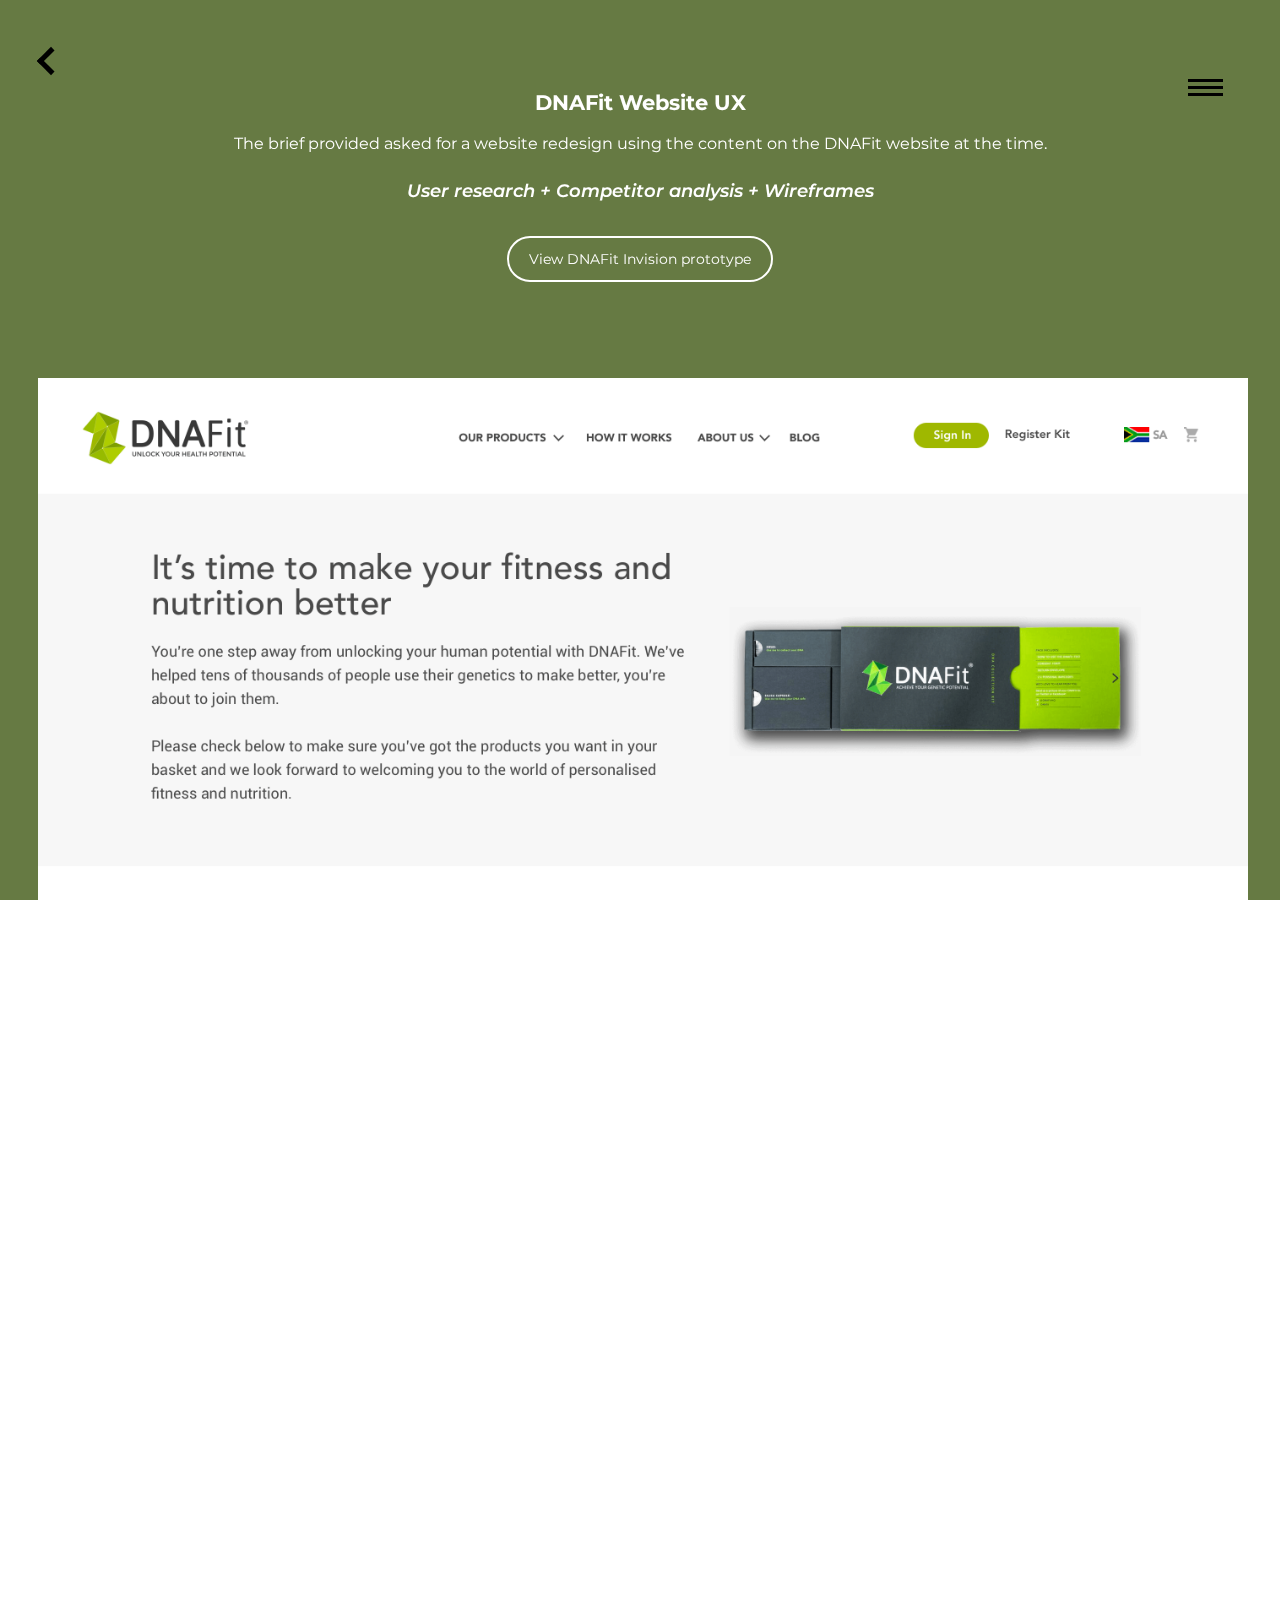
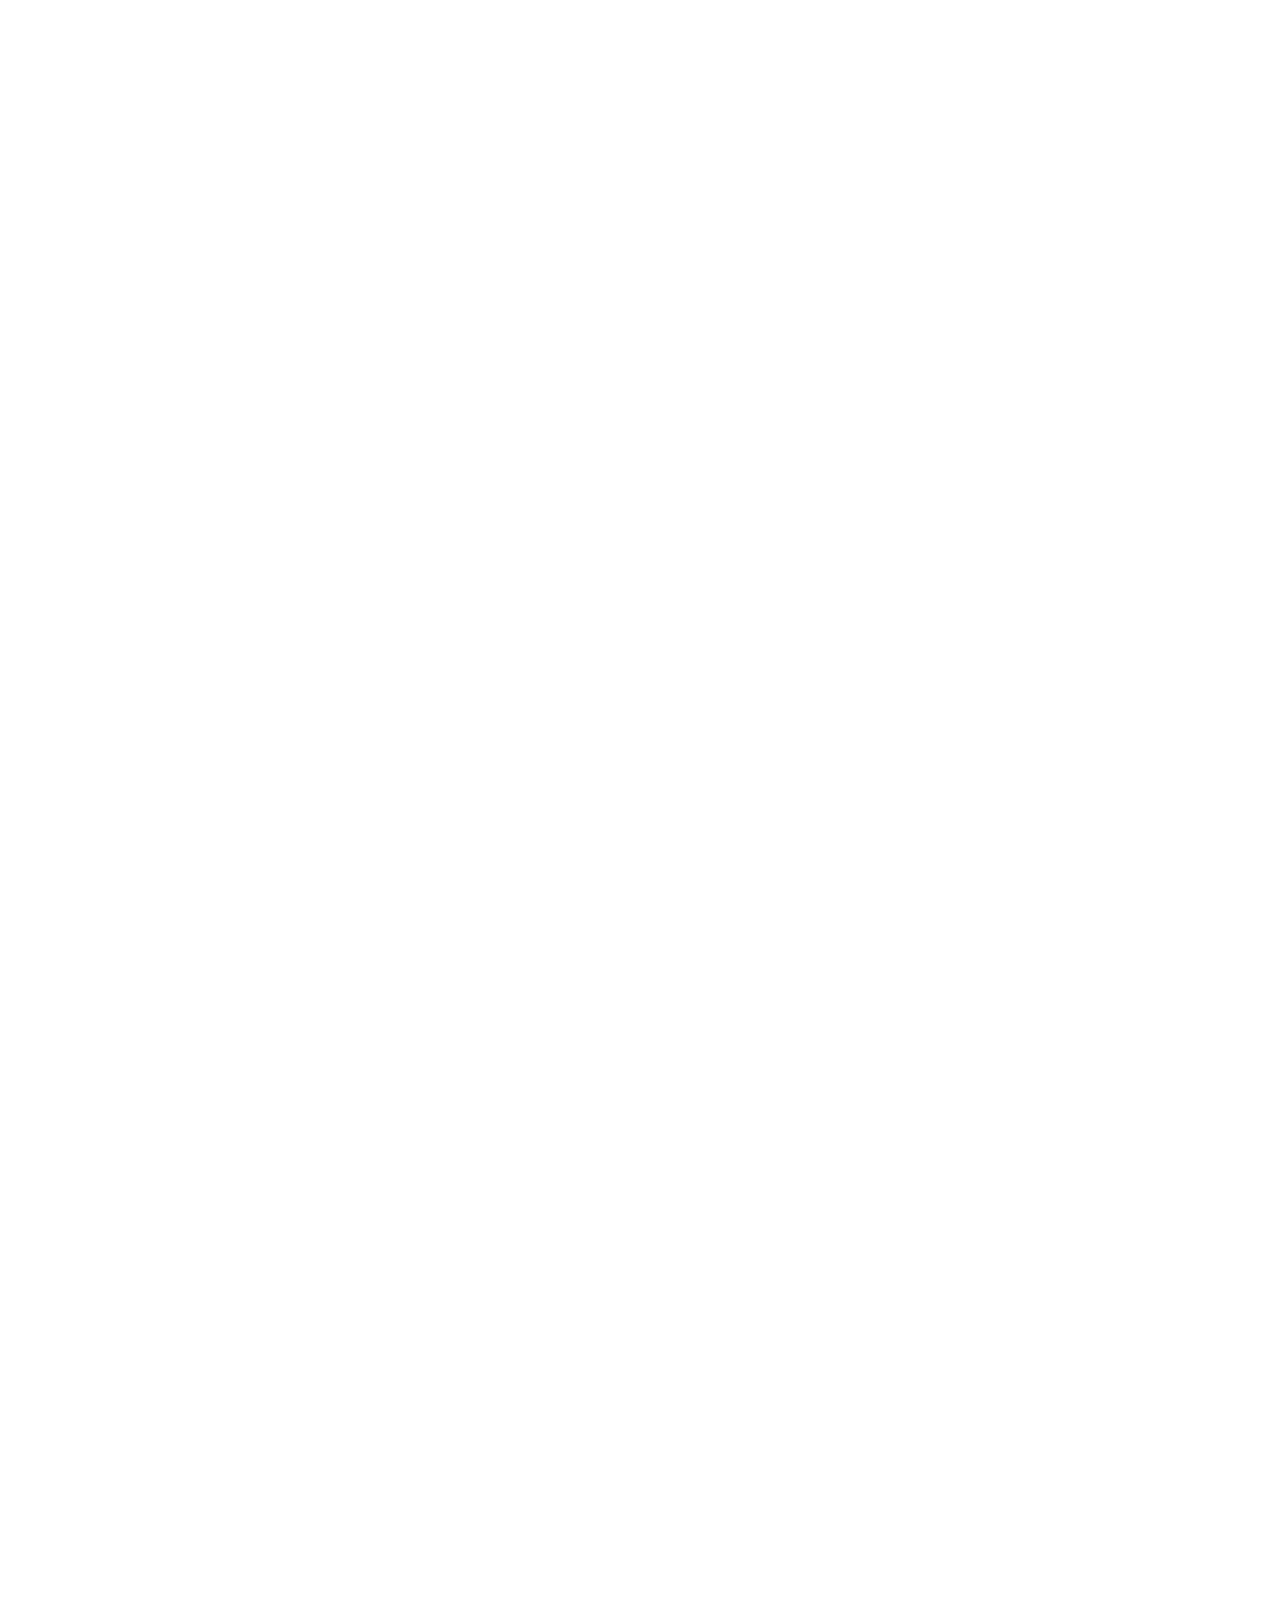
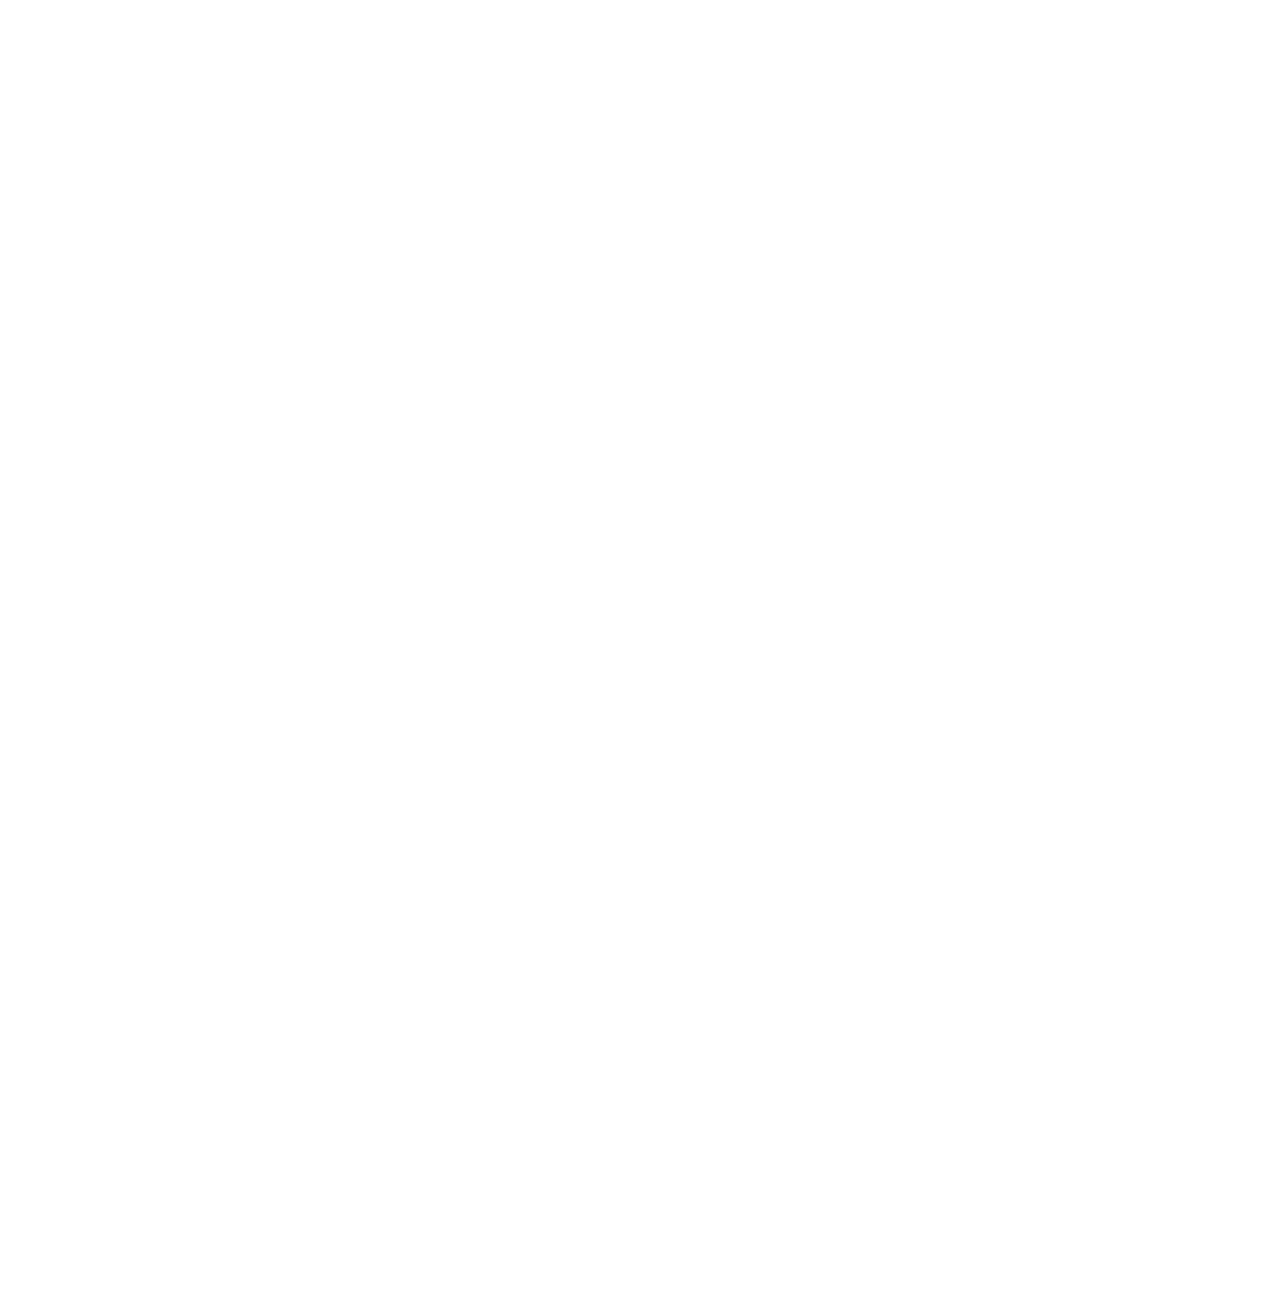
<file: dna-fit.html>
<!doctype html>
<html>
<head>
<meta name="viewport" content="width=device-width, user-scalable=no, initial-scale=1" />
<meta http-equiv="X-UA-Compatible" content="IE=edge,chrome=1" />
<meta http-equiv="Cache-Control" content="max-age=0" />
<title>DNAFIT Web UX/UI | Portfolio of Evan Kamanja</title>
<meta name="description" content="Digital Portfolio of Evan Kamanja.">
<meta charset="UTF-8">
<link rel="stylesheet" type="text/css" href="css/style.css" />
<link href="css/keyframes.css" rel="stylesheet" type="text/css" />
<link href="css/pageTransitions.css" rel="stylesheet" type="text/css" />
<link href="css/fullpage.css" rel="stylesheet" type="text/css" />
<link href="https://fonts.googleapis.com/css?family=Montserrat:300,400,500,600,700,800,900" rel="stylesheet">
</head>
<body>
<!-- Single Project page -->
<div id="main" class="m-scene">
<div id="header-alt">
  <div class="header-wrapper">
    <a href="projects.html"><span class="arrow-left"></span></a>
	<!-- nav -->
 <div class="button_container" id="toggle"><span class="top"></span><span class="middle"></span><span class="bottom"></span></div>
  <div class="overlay" id="overlay">
      <nav class="overlay-menu">
        <ul>
          <li><a href="index.html">Home</a></li>
          <li><a href="projects.html">Work</a></li>
          <li><a href="#">About</a></li>
        </ul>
      </nav>
    </div>
  <!-- nav -->
  </div>
</div>
<!-- Header -->
<div id="wrapper" class="clearfix home scene_element scene_element--fadeinupbig">
<!-- Fullpage 1 -->
<div id="fullpage">
	<div class="section section-one dnafit-bg" id="section1">
        <div class="full-sec">
            <div class="heading-wide-first">
                <h1 class="white-txt">DNAFit Website UX</h1>
                <p class="sub-heading white-txt">The brief provided asked for a website redesign using the content on the DNAFit website at the time.</p>
                <p class="descriptor white-txt">User research + Competitor analysis + Wireframes</p>
                <a class="full-sec-btn-light-dnafit" href="http://3rtymedia.site44.com/dnafit-invision/#/screens/307470696" target="_blank">View DNAFit Invision prototype</a>
            </div>
            <div class="img-container">
                <img src="img/01DNAFit/Blog@2x.png" class="picture-left-first" />
                <img src="img/01DNAFit/Cart@2x.png" class="picture-mid-first" />
                <img src="img/01DNAFit/Contact_Us@2x.png" class="picture-right-first" />
            </div>
        </div>
    </div>
	
	<div class="section section-two test-color10" id="section1">
		<div class="full-sec">
            <div class="heading-wide-first">
                <h1>Home page</h1>
                <p class="sub-heading">The home page was revised to include video showing what the product can do for the user and snippets of other vital information that would link the user to the relevant pages.</p>
            </div>
            <div class="img-container-alt">
                <img src="img/01DNAFit/Home@2x.jpg" class="picture-single" />
            </div>
        </div>
	</div>
	
	<div class="section section-three test-color8" id="section2">
		<div class="full-sec">
            <div class="heading-wide-first">
                <h1 class="white-txt">Product offering</h1>
                <p class="sub-heading white-txt">Benefits of using DNAFit's product were emphasised on the product page and there was further inclusion of the immediate visibility the user would have over different genetic and physiological factors.</p>
            </div>
            <div class="img-container-alt">
                <img src="img/01DNAFit/Fitness_Diet_Pro@2x.png" class="picture-single" />
            </div>
        </div>
	</div>
    
    <div class="section section-four test-color10" id="section3">
		<div class="full-sec">
            <div class="heading-wide-first">
                <h1>How it works.</h1>
                <p class="sub-heading">Focus was on a concise and descriptive breakdown of the DNAFit kit and the process required to get results. Due to the complexity of the subject matter, there was a need to visually breakdown and display whatever could be simplified.</p>
            </div>
            <div class="img-container-alt">
                <img src="img/01DNAFit/How_it_Works@2x.jpg" class="picture-single" />
            </div>
        </div>
	</div>
    
    <div class="section section-five test-color9" id="section4">
		<div class="full-sec">
            <div class="heading-wide-last">
                <h1>View next</h1>
                <a class="full-sec-btn-link" href="panjia.html">Panjia App UI/UX</a>
            </div>
        </div>
	</div>
    
</div>
<!-- Main -->
</div>
<!-- Projects Page -->
</div>
<!-- Single Project Page -->
</body>
<script src="js/jquery-1.12.1.min.js"></script>
<script src="js/jquery.smoothState.js"></script>
<script src="js/jquery.fullpage.min.js"></script>
<script>
$('#toggle').click(function() {
   $(this).toggleClass('active');
   $('#overlay').toggleClass('open');
  });
</script>
<script>
$(document).ready(function() {
    $('#fullpage').fullpage({
	});
});
</script>
</html>
</file>
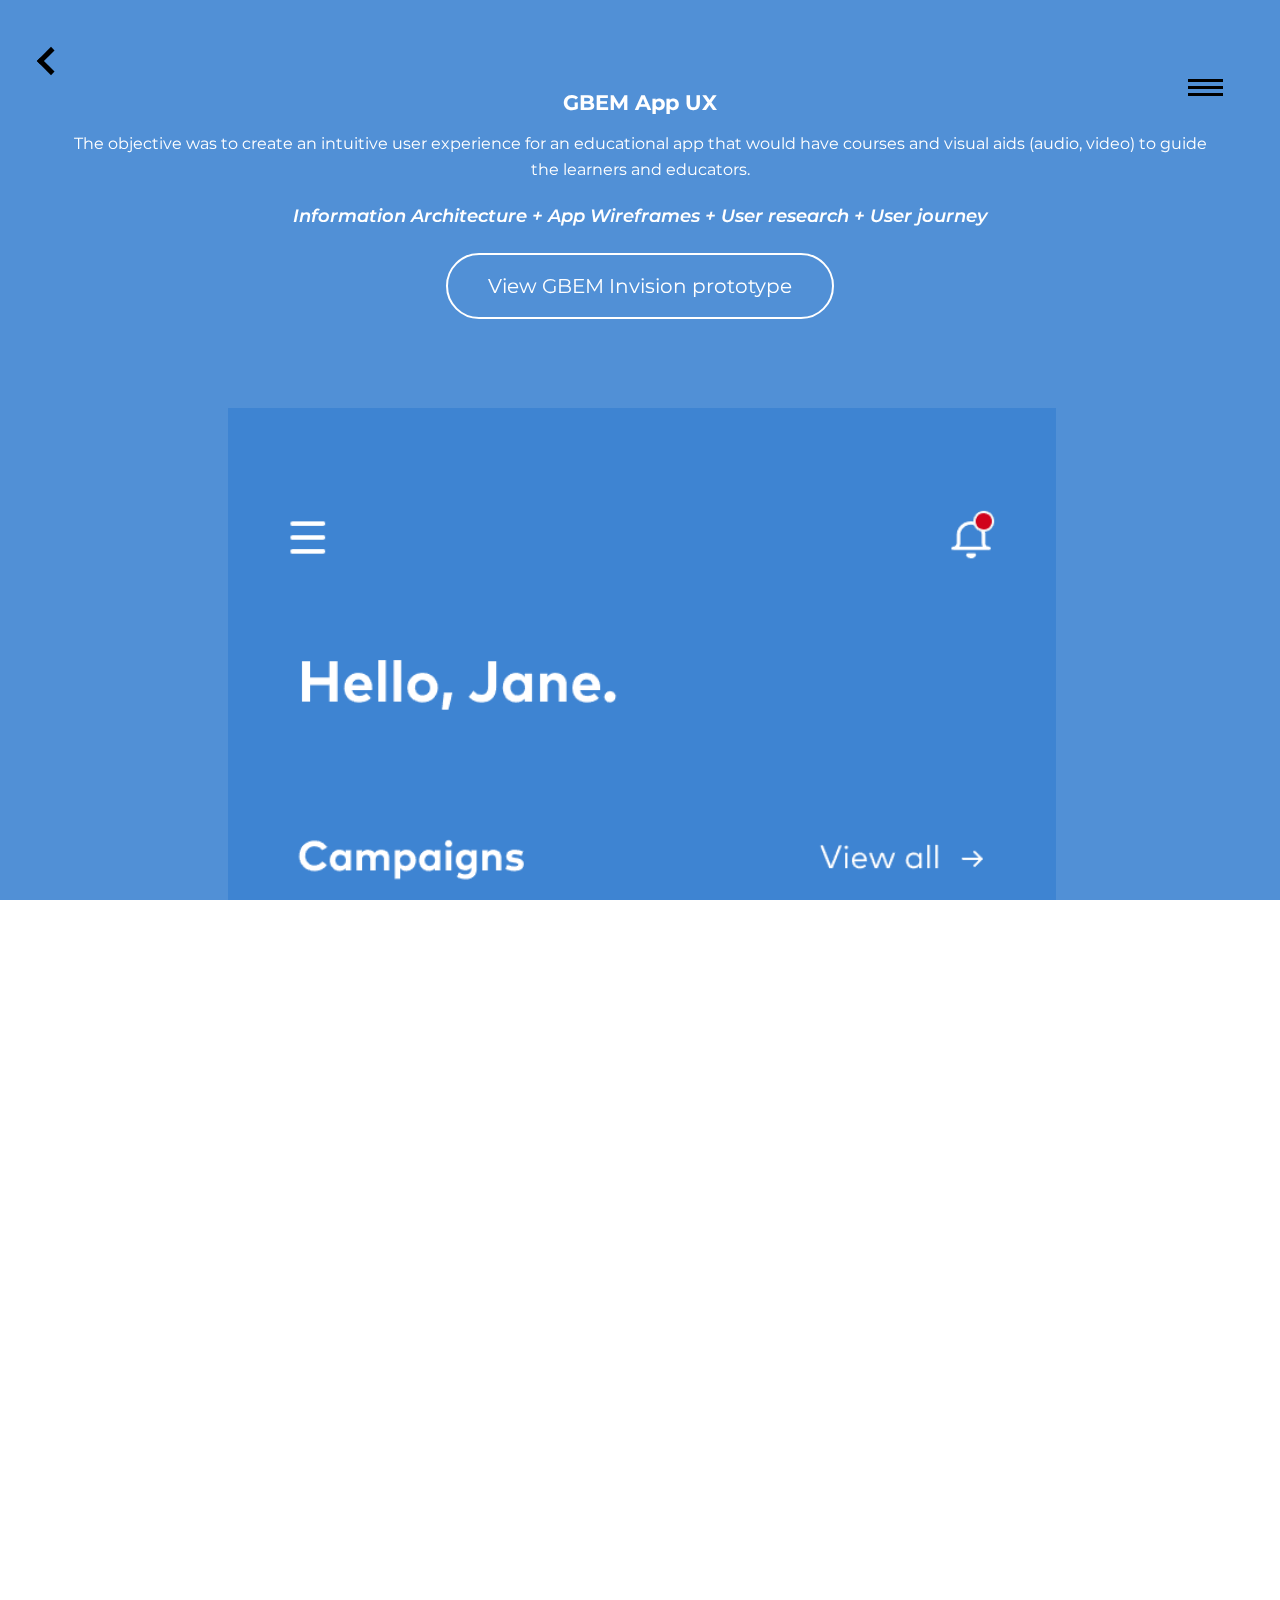
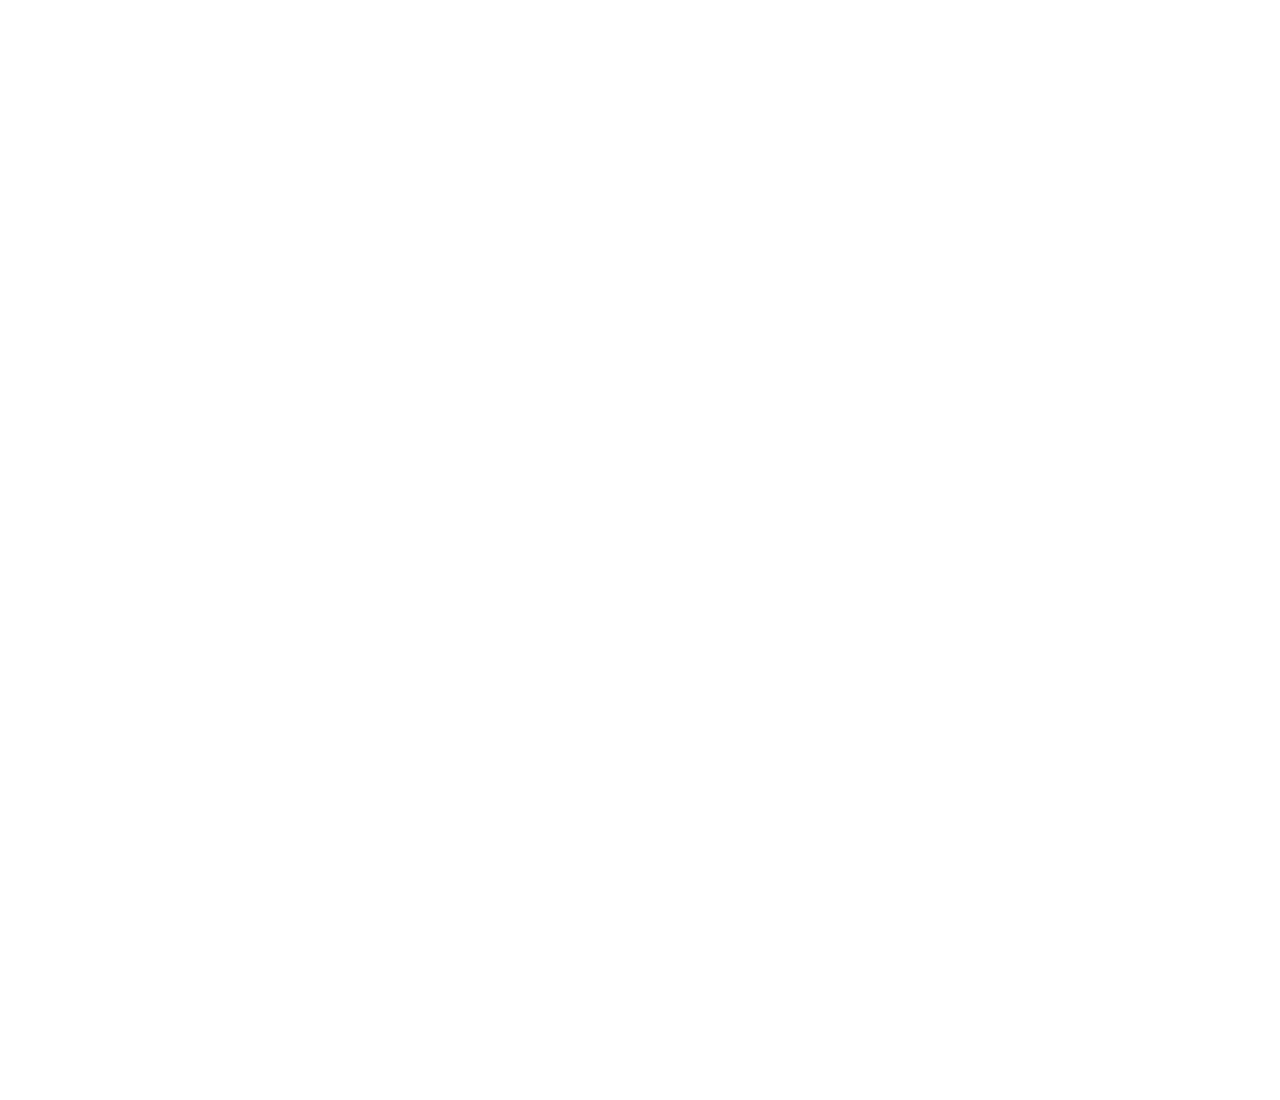
<file: gbem.html>
<!doctype html>
<html>
<head>
<meta name="viewport" content="width=device-width, user-scalable=no, initial-scale=1" />
<meta http-equiv="X-UA-Compatible" content="IE=edge,chrome=1" />
<meta http-equiv="Cache-Control" content="max-age=0" />
<title>GBEM App UX | Portfolio of Evan Kamanja</title>
<meta name="description" content="Digital Portfolio of Evan Kamanja.">
<meta charset="UTF-8">
<link rel="stylesheet" type="text/css" href="css/style.css" />
<link href="css/keyframes.css" rel="stylesheet" type="text/css" />
<link href="css/pageTransitions.css" rel="stylesheet" type="text/css" />
<link href="css/fullpage.css" rel="stylesheet" type="text/css" />
<link href="https://fonts.googleapis.com/css?family=Montserrat:300,400,500,600,700,800,900" rel="stylesheet">
</head>
<body>
<!-- Single Project page -->
<div id="main" class="m-scene">
<div id="header-alt">
  <div class="header-wrapper">
    <a href="projects.html"><span class="arrow-left"></span></a>
	<!-- nav -->
 <div class="button_container" id="toggle"><span class="top"></span><span class="middle"></span><span class="bottom"></span></div>
  <div class="overlay" id="overlay">
      <nav class="overlay-menu">
        <ul>
          <li><a href="index.html">Home</a></li>
          <li><a href="projects.html">Work</a></li>
          <li><a href="#">About</a></li>
        </ul>
      </nav>
    </div>
  <!-- nav -->
  </div>
</div>
<!-- Header -->
<div id="wrapper" class="clearfix home scene_element scene_element--fadeinupbig">
<!-- Fullpage 1 -->
<div id="fullpage">
	<div class="section section-one gbem-bg" id="section1">
        <div class="full-sec">
            <div class="heading-wide-first">
                <h1 class="white-txt">GBEM App UX</h1>
                <p class="sub-heading white-txt">The objective was to create an intuitive user experience for an educational app that would have courses and visual aids (audio, video) to guide the learners and educators.</p>
                <p class="descriptor white-txt">Information Architecture + App Wireframes + User research + User journey</p>
                <a class="full-sec-btn-light-gbem" href="https://projects.invisionapp.com/prototype/gbem-app-colour-revised-cjvmz1nzy000fdb010w1aot52/play/" target="_blank">View GBEM Invision prototype</a>
            </div>
            <div class="img-container-gbem">
                <img src="img/03gbemapp/Main-app-landing-notification-off@2x.png" class="picture-left-first" />
                <img src="img/03gbemapp/Main-app-landing-swipe-left@2x.png" class="picture-mid-first" />
                <img src="img/03gbemapp/Notification-screen-example-1@2x.png" class="picture-right-first" />
            </div>
        </div>
    </div>
	
	<div class="section section-two test-color10" id="section1">
		<div class="full-sec">
            <div class="heading-wide-first">
                <h1>Gallery</h1>
                <p class="sub-heading">Audio-visual learning aids were considered to be of the utmost importance by the client. Presentation of all the learning materials would need to be well-considered and intuitive to allow for the removal of all barriers to learning.</p>
            </div>
            <div class="img-container-panjia">
                <img src="img/03gbemapp/Singleaudio-file-view@2x.png" class="picture-left-first" />
                <img src="img/03gbemapp/Gallery-Landing@2x.png" class="picture-mid-first" />
                <img src="img/03gbemapp/Gallery-Landing-crop.png" class="picture-right-first" />
            </div>
        </div>
	</div>
    
    <div class="section section-five test-color9" id="section2">
		<div class="full-sec">
            <div class="heading-wide-last">
                <h1>View next</h1>
                <a class="full-sec-btn-link" href="knorrox.html">Knorrox Web UI</a>
            </div>
        </div>
	</div>
    
</div>
<!-- Main -->
</div>
<!-- Projects Page -->
</div>
<!-- Single Project Page -->
</body>
<script src="js/jquery-1.12.1.min.js"></script>
<script src="js/jquery.smoothState.js"></script>
<script src="js/jquery.fullpage.min.js"></script>
<script>
$('#toggle').click(function() {
   $(this).toggleClass('active');
   $('#overlay').toggleClass('open');
  });
</script>
<script>
$(document).ready(function() {
    $('#fullpage').fullpage({
	});
});
</script>
</html>
</file>
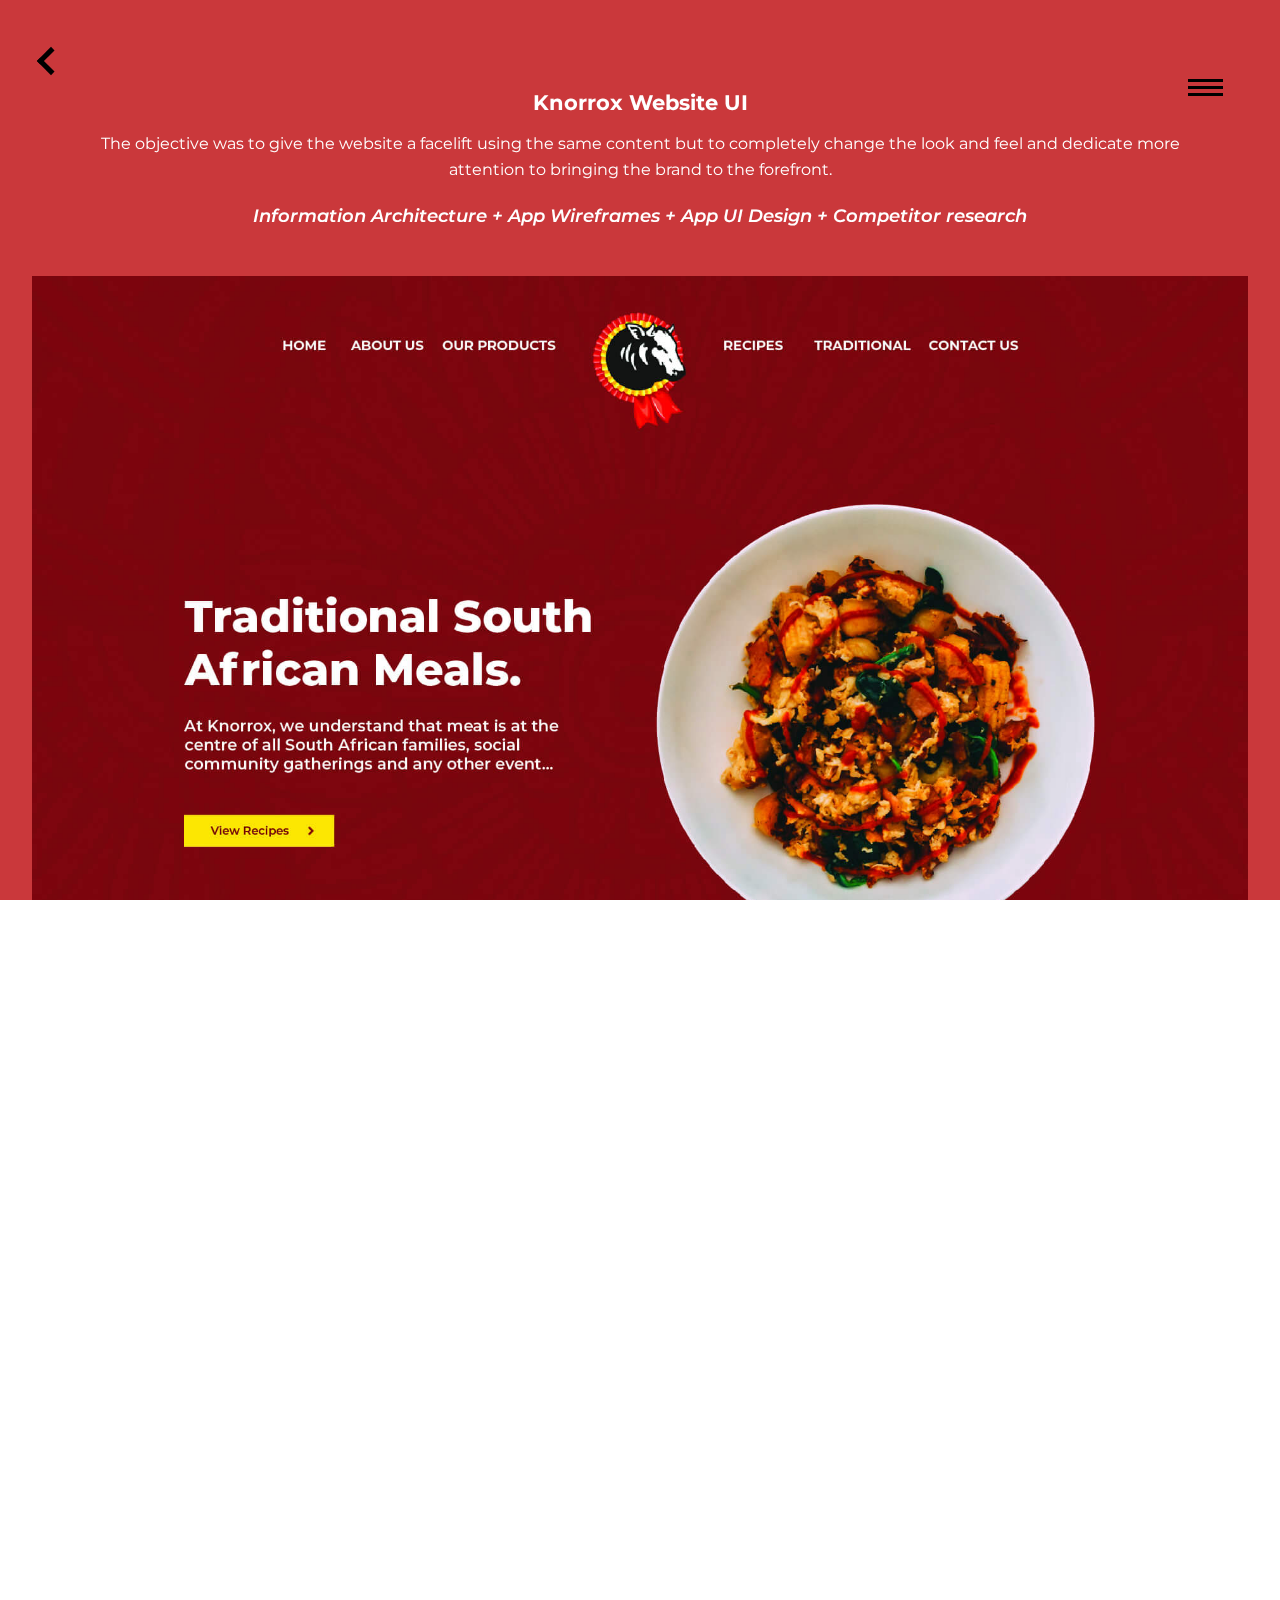
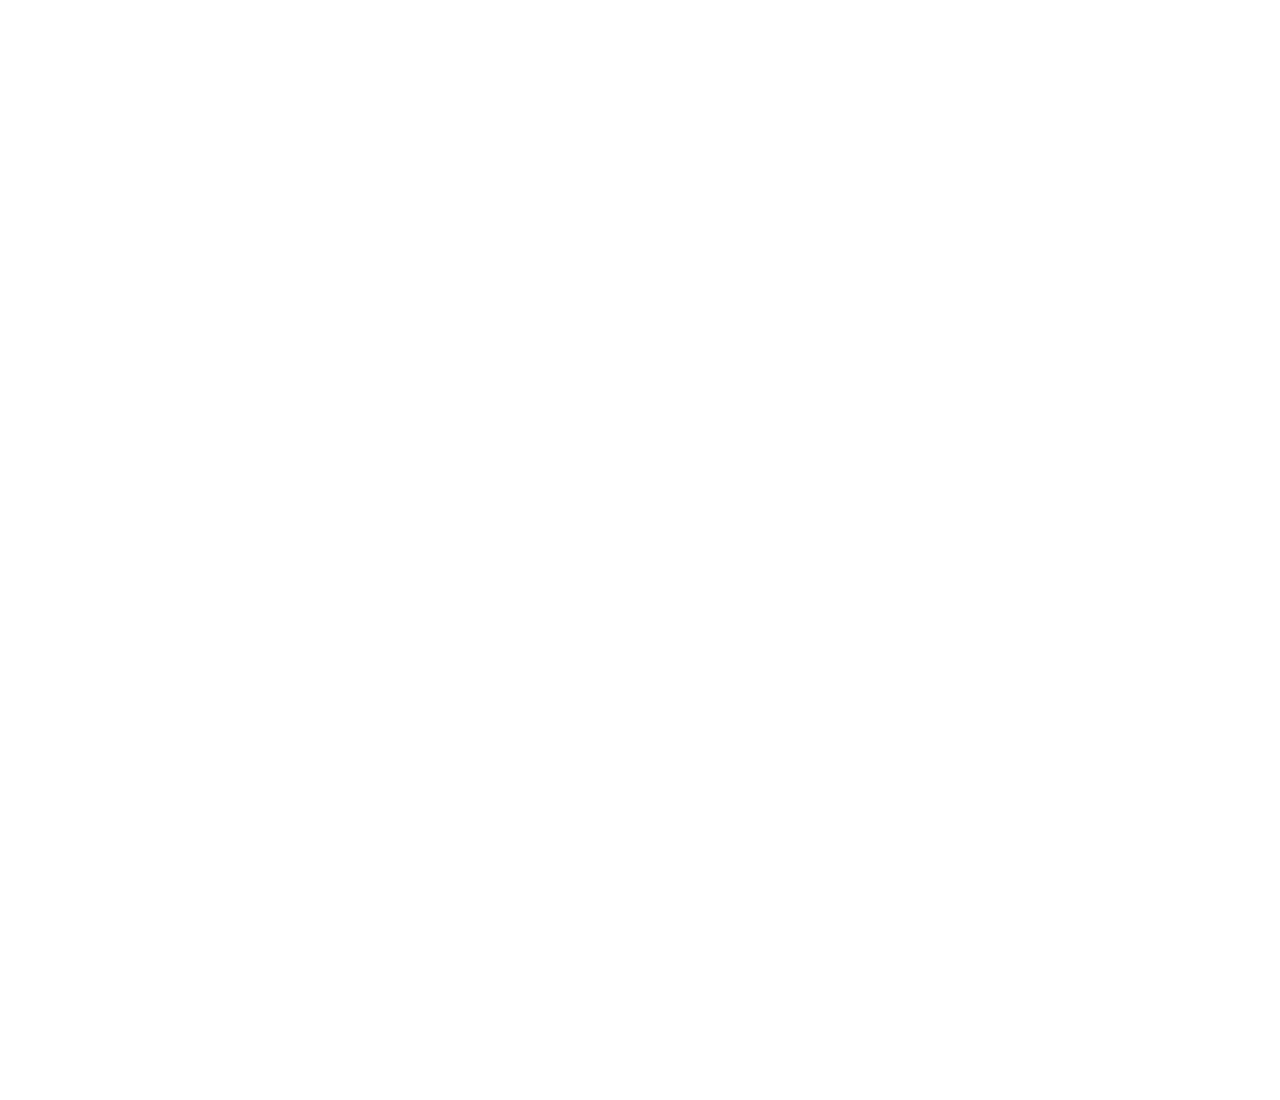
<file: knorrox.html>
<!doctype html>
<html>
<head>
<meta name="viewport" content="width=device-width, user-scalable=no, initial-scale=1" />
<meta http-equiv="X-UA-Compatible" content="IE=edge,chrome=1" />
<meta http-equiv="Cache-Control" content="max-age=0" />
<title>Knorrox Web UI | Portfolio of Evan Kamanja</title>
<meta name="description" content="Digital Portfolio of Evan Kamanja.">
<meta charset="UTF-8">
<link rel="stylesheet" type="text/css" href="css/style.css" />
<link href="css/keyframes.css" rel="stylesheet" type="text/css" />
<link href="css/pageTransitions.css" rel="stylesheet" type="text/css" />
<link href="css/fullpage.css" rel="stylesheet" type="text/css" />
<link href="https://fonts.googleapis.com/css?family=Montserrat:300,400,500,600,700,800,900" rel="stylesheet">
</head>
<body>
<!-- Single Project page -->
<div id="main" class="m-scene">
<div id="header-alt">
  <div class="header-wrapper">
    <a href="projects.html"><span class="arrow-left"></span></a>
	<!-- nav -->
 <div class="button_container" id="toggle"><span class="top"></span><span class="middle"></span><span class="bottom"></span></div>
  <div class="overlay" id="overlay">
      <nav class="overlay-menu">
        <ul>
          <li><a href="index.html">Home</a></li>
          <li><a href="projects.html">Work</a></li>
          <li><a href="#">About</a></li>
        </ul>
      </nav>
    </div>
  <!-- nav -->
  </div>
</div>
<!-- Header -->
<div id="wrapper" class="clearfix home scene_element scene_element--fadeinupbig">
<!-- Fullpage 1 -->
<div id="fullpage">
	<div class="section section-one knorrox-bg" id="section0">
        <div class="full-sec">
            <div class="heading-wide-first">
                <h1 class="white-txt">Knorrox Website UI</h1>
                <p class="sub-heading white-txt">The objective was to give the website a facelift using the same content but to completely change the look and feel and dedicate more attention to bringing the brand to the forefront.</p>
                <p class="descriptor white-txt">Information Architecture + App Wireframes + App UI Design + Competitor research</p>
            </div>
            <div class="img-container-alt">
                <img src="img/04Knorrox/knorrox-homepage.jpg" class="picture-single" />
            </div>
        </div>
    </div>
	
	<div class="section section-two test-color10" id="section1">
		<div class="full-sec">
            <div class="heading-wide-first">
                <h1>Layout.</h1>
                <p class="sub-heading">To allow for increased visibility of the brand and to keep the content simplified, an increase in "white space" was used. This allowed for segmentation of content using space and text.</p>
            </div>
            <div class="img-container-alt">
                <img src="img/04Knorrox/knorrox-productspage.jpg" class="picture-single" />
            </div>
        </div>
	</div>
    
    <div class="section section-five test-color9" id="section2">
		<div class="full-sec">
            <div class="heading-wide-last">
                <h1>View next</h1>
                <a class="full-sec-btn-link" href="#">About Me</a>
            </div>
        </div>
	</div>
    
</div>
<!-- Main -->
</div>
<!-- Projects Page -->
</div>
<!-- Single Project Page -->
</body>
<script src="js/jquery-1.12.1.min.js"></script>
<script src="js/jquery.smoothState.js"></script>
<script src="js/jquery.fullpage.min.js"></script>
<script>
$('#toggle').click(function() {
   $(this).toggleClass('active');
   $('#overlay').toggleClass('open');
  });
</script>
<script>
$(document).ready(function() {
    $('#fullpage').fullpage({
	});
});
</script>
</html>
</file>
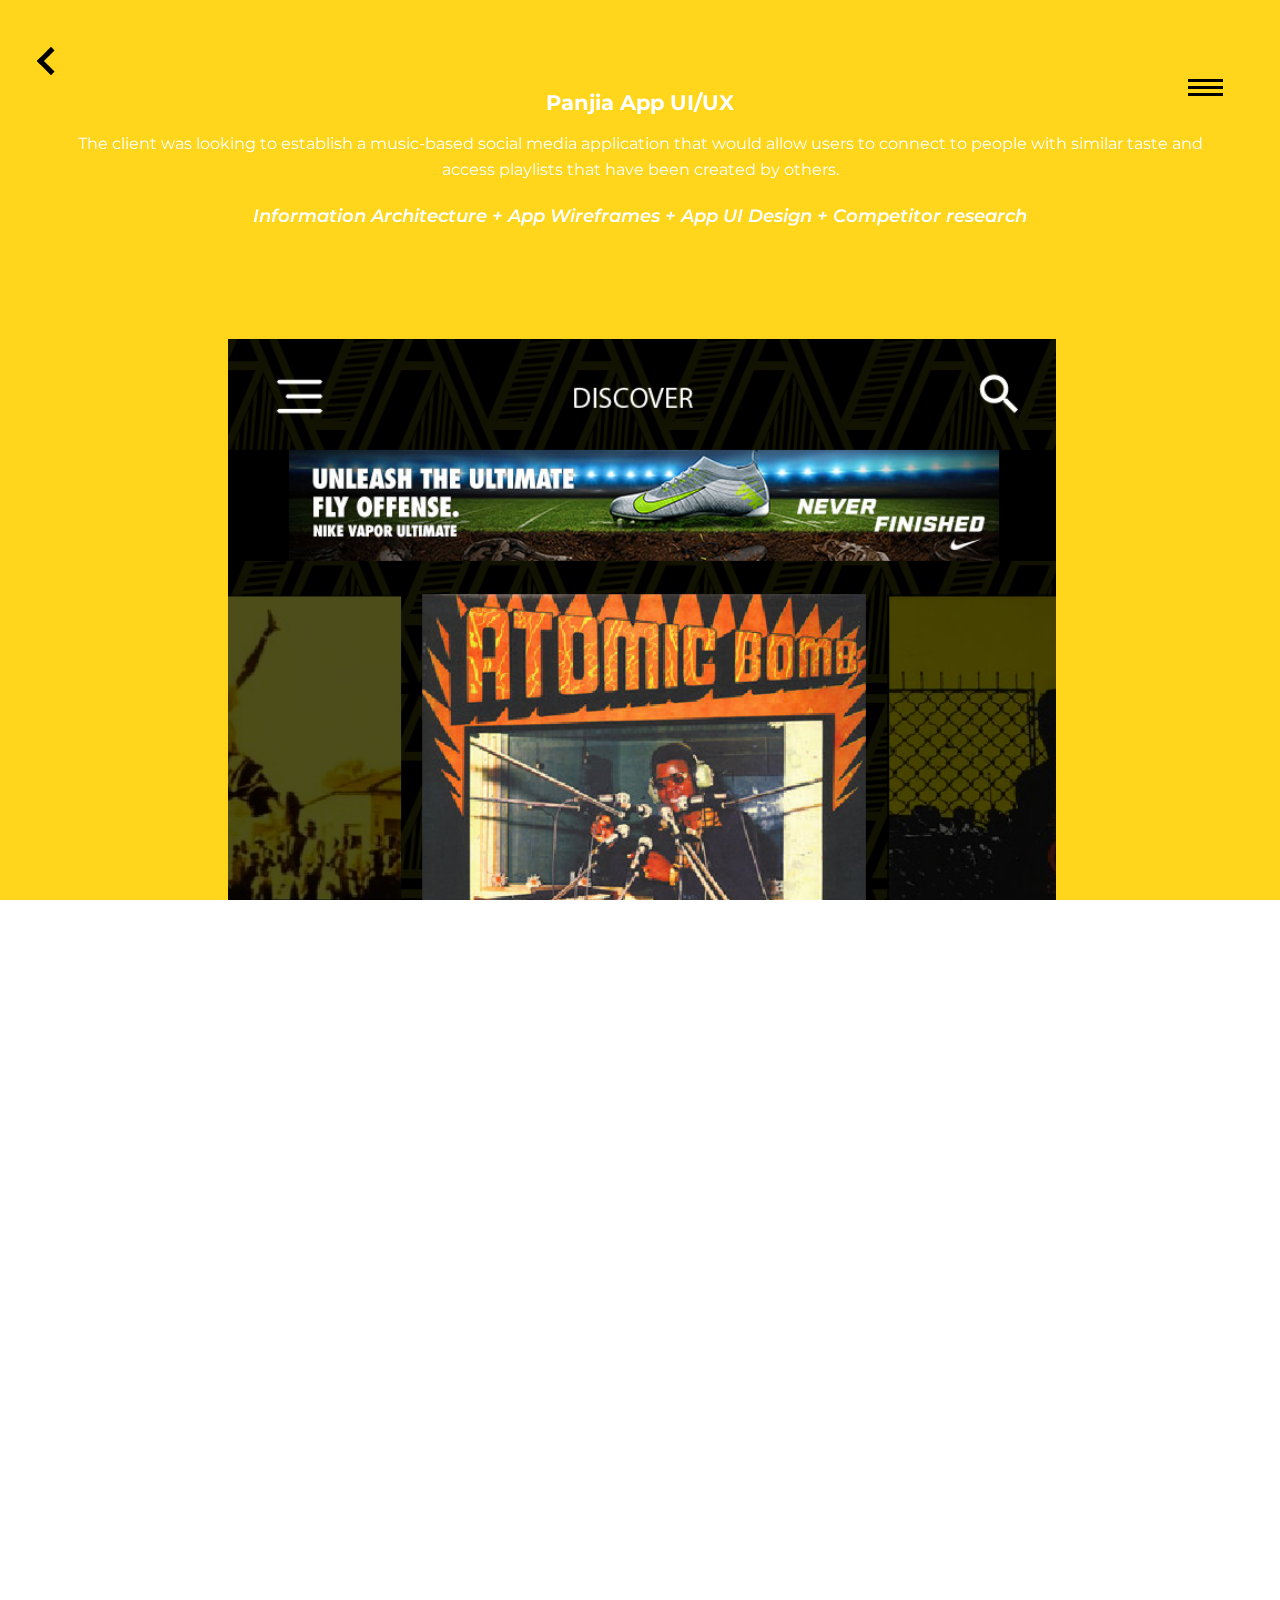
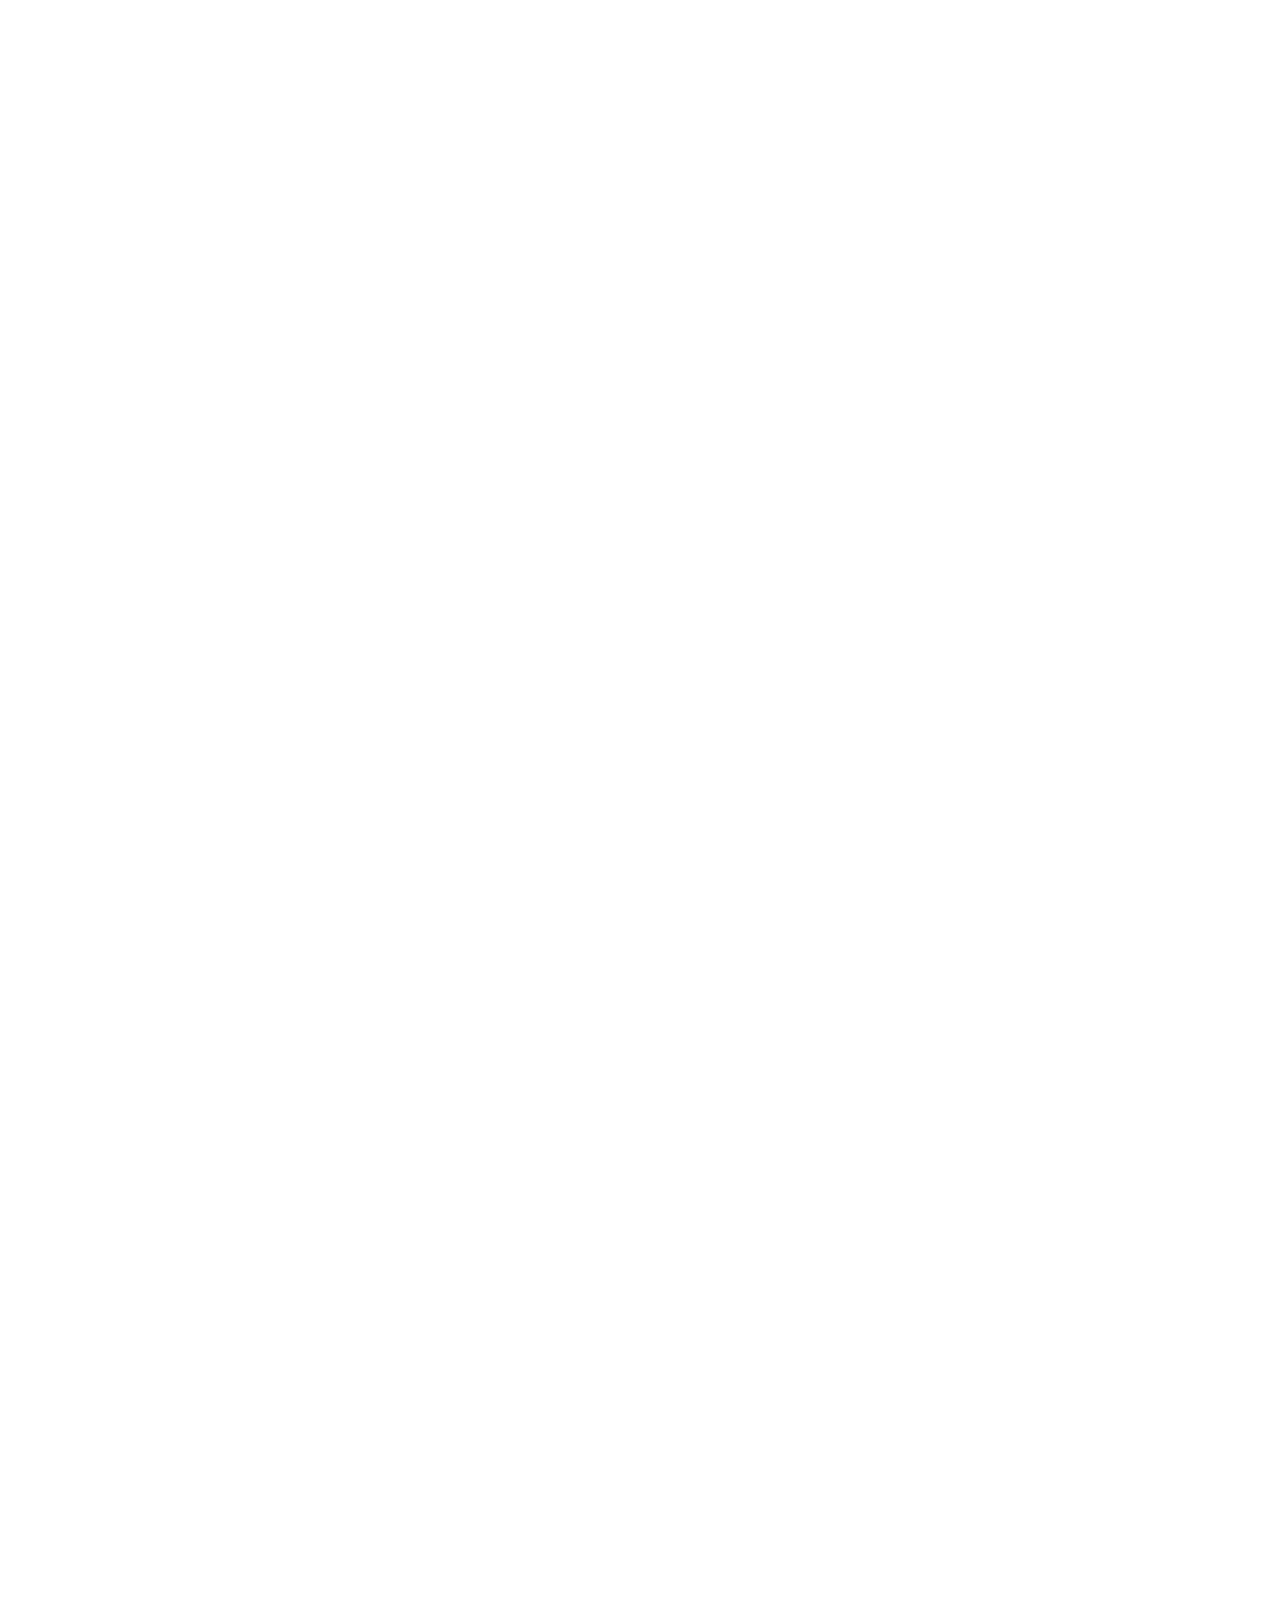
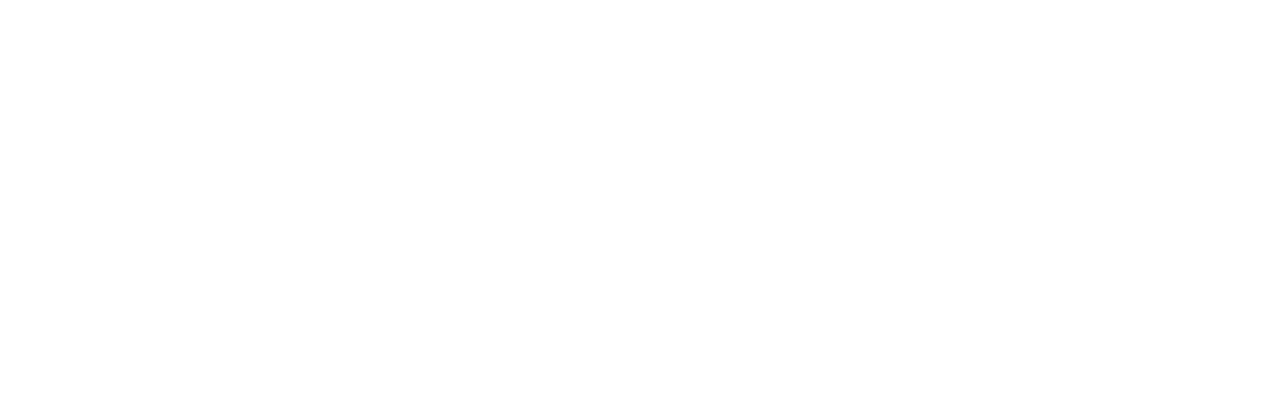
<file: panjia.html>
<!doctype html>
<html>
<head>
<meta name="viewport" content="width=device-width, user-scalable=no, initial-scale=1" />
<meta http-equiv="X-UA-Compatible" content="IE=edge,chrome=1" />
<meta http-equiv="Cache-Control" content="max-age=0" />
<title>Panjia App UI/UX | Portfolio of Evan Kamanja</title>
<meta name="description" content="Digital Portfolio of Evan Kamanja.">
<meta charset="UTF-8">
<link rel="stylesheet" type="text/css" href="css/style.css" />
<link href="css/keyframes.css" rel="stylesheet" type="text/css" />
<link href="css/pageTransitions.css" rel="stylesheet" type="text/css" />
<link href="css/fullpage.css" rel="stylesheet" type="text/css" />
<link href="https://fonts.googleapis.com/css?family=Montserrat:300,400,500,600,700,800,900" rel="stylesheet">
</head>
<body>
<!-- Single Project page -->
<div id="main" class="m-scene">
<div id="header-alt">
  <div class="header-wrapper">
    <a href="projects.html"><span class="arrow-left"></span></a>
	<!-- nav -->
 <div class="button_container" id="toggle"><span class="top"></span><span class="middle"></span><span class="bottom"></span></div>
  <div class="overlay" id="overlay">
      <nav class="overlay-menu">
        <ul>
          <li><a href="index.html">Home</a></li>
          <li><a href="projects.html">Work</a></li>
          <li><a href="#">About</a></li>
        </ul>
      </nav>
    </div>
  <!-- nav -->
  </div>
</div>
<!-- Header -->
<div id="wrapper" class="clearfix home scene_element scene_element--fadeinupbig">
<!-- Fullpage 1 -->
<div id="fullpage">
	<div class="section section-one panjia-bg" id="section1">
        <div class="full-sec">
            <div class="heading-wide-first">
                <h1 class="white-txt">Panjia App UI/UX</h1>
                <p class="sub-heading white-txt">The client was looking to establish a music-based social media application that would allow users to connect to people with similar taste and access playlists that have been created by others.</p>
                <p class="descriptor white-txt">Information Architecture + App Wireframes + App UI Design + Competitor research</p>
            </div>
            <div class="img-container-panjia">
                <img src="img/02Panjia/Panjia-main-music-addtoplaylist@2x-100.jpg" class="picture-left-first" />
                <img src="img/02Panjia/Panjia-main-music-pg1@2x-100.jpg" class="picture-mid-first" />
                <img src="img/02Panjia/Panjia-main-music-nowplaying@2x-100.jpg" class="picture-right-first" />
            </div>
        </div>
    </div>
	
	<div class="section section-two test-color10" id="section1">
		<div class="full-sec">
            <div class="heading-wide-first">
                <h1>Curated content</h1>
                <p class="sub-heading">The unique selling point the client was looking to get across to potential users was that there would be content curated by influencers and tastemakers in the industry.</p>
            </div>
            <div class="img-container-panjia">
                <img src="img/02Panjia/Panjia-main-music-addtoplaylist@2x-100.jpg" class="picture-left-first" />
                <img src="img/02Panjia/Panjia-main-music-playlists@2x-100.jpg" class="picture-mid-first" />
                <img src="img/02Panjia/Panjia-main-music-podcasts@2x-100.jpg" class="picture-right-first" />
            </div>
        </div>
	</div>
	
	<div class="section section-three test-color8" id="section2">
		<div class="full-sec">
            <div class="heading-wide-first">
                <h1 class="white-txt">A strong African brand</h1>
                <p class="sub-heading white-txt">Emphasis on ensuring an African identity was considered and put front and center. The iconography, artefacts, and colour use was deliberately kept as African as possible.</p>
            </div>
            <div class="img-container-panjia">
                <img src="img/02Panjia/Panjia-main-music-pg-nav@2x-100.jpg" class="picture-left-first" />
                <img src="img/02Panjia/panjia-sign-up-login1.jpg" class="picture-mid-first" />
                <img src="img/02Panjia/panjia-player+playlist-4.jpg" class="picture-right-first" />
            </div>
        </div>
	</div>
    
    <div class="section section-five test-color9" id="section3">
		<div class="full-sec">
            <div class="heading-wide-last">
                <h1>View next</h1>
                <a class="full-sec-btn-link" href="gbem.html">GBEM App UX</a>
            </div>
        </div>
	</div>
    
</div>
<!-- Main -->
</div>
<!-- Projects Page -->
</div>
<!-- Single Project Page -->
</body>
<script src="js/jquery-1.12.1.min.js"></script>
<script src="js/jquery.smoothState.js"></script>
<script src="js/jquery.fullpage.min.js"></script>
<script>
$('#toggle').click(function() {
   $(this).toggleClass('active');
   $('#overlay').toggleClass('open');
  });
</script>
<script>
$(document).ready(function() {
    $('#fullpage').fullpage({
	});
});
</script>
</html>
</file>
<file: css/style.css>
@charset "UTF-8";
/* CSS Document */
html {font-family: 'Montserrat', sans-serif; height: 100%;}
body {margin: 0 auto; width: 100%; font-family: 'Montserrat', sans-serif; height: 100%;}
* html .clearfix {height: 1%;}
.clearfix {display: block;}
.clearfix:after {visibility: hidden; display: block; font-size: 0; content: " "; clear: both; height: 0;}
img {display: block; margin: 0px auto; max-width: 100%; height: auto!important; width: auto\9!important;}
.half-sized {max-width: 50%!important; display: block; margin: 0px auto; height: auto!important; width: auto\9!important;}
.third-sized {max-width: 33.33333333333333%!important; display: block; margin: 0px auto; height: auto!important; width: auto\9!important;}

.test-color1 {background-color: darkolivegreen;}
.test-color2 {background-color: lightslategray;}
.test-color3 {background-color: black;}
.test-color4 {background-color: seagreen;}
.test-color5 {background-color: bisque;}
.test-color6 {background-color: burlywood;}
.test-color7 {background-color: cadetblue;}
.test-color8 {background-color: darkgray;}
.test-color9 {background-color: white;}
.test-color10 {background-color: #eeeeee;}
.test-color11 {background-color: #fafde4;}
.test-color12 {background-color: #f2f2f2;}

.img-shadow {
-webkit-box-shadow: -1px -4px 90px 15px  rgba(0,0,0,0.21);
-moz-box-shadow: -1px -4px 90px 15px rgba(0,0,0,0.21);
box-shadow: -1px -4px 90px 15px rgba(0,0,0,0.21);
}

.home-bg {background-color: #fafafa;}

/* Font Styles */
.black {font-weight: 900!important;}
.mid-black {font-weight: 800!important;}
.heavy {font-weight: 700!important;}
.mid-heavy {font-weight: 600!important;}
.medium {font-weight: 500!important;}
.mid-light {font-weight: 400!important;}
.light {font-weight: 300!important;}
.italics {font-style: italic;}
.white-txt {color: #FFFFFF!important;}

#fullpage {margin: 0 auto; padding: 0; width: 100%; height: 100%;}
html.sr .animateup {visibility: hidden;}

/* Header Styles */
#header {position: fixed!important; width: 100%; background: #efefef; padding: 1% 0; margin: 0 auto; z-index: 9999;}
#header-alt {position: fixed!important; z-index: 9999!important; width: 98%; background-color: transparent; padding: 0; margin: 1% auto;}
.header-wrapper {width: 95%; margin: 2% auto; padding: 0;}
.logo {font-size: 3.125rem; padding: 0; margin: 0; position: relative; z-index: 999;}
.logo .hidden {position: absolute; overflow: hidden; clip: rect(0 0 0 0); height: 1px; width: 1px; margin: -1px; padding: 0; border: 0;}
.logo .hidden:hover {overflow: visible;}
a.logo {text-decoration: none; color: #000;}
a.logo:hover {color: #fed208;}
.brt-red {color: #fed208;}

.button_container {position: relative; margin-top: 0.75%; float: right; height: 27px; width: 35px; cursor: pointer; z-index: 100; transition: opacity .25s ease;} 
.button_container:hover  {opacity: .7;}
.button_container.active .top  {transform: translateY(4px) translateX(0) rotate(45deg); background: #FFF;}
.button_container.active .middle  {opacity: 0; background: #000;}
.button_container.active .bottom  {transform: translateY(-11px) translateX(0) rotate(-45deg); background: #FFF;}
.button_container span  {background: #000; border: none; height: 3px; width: 100%; position: absolute; top: 0; left: 0; transition: all .35s ease; cursor: pointer;}
.button_container span:nth-of-type(2)  {top: 7px;}
.button_container span:nth-of-type(3)  {top: 14px;}

.overlay  {position: fixed; background: #222222; top: 0; left: 0; width: 100%; height: 0%; opacity: 0; visibility: hidden; transition: opacity .35s, visibility .35s, height .35s; overflow: hidden;}
.overlay.open  {opacity: .9; visibility: visible; height: 100%;}
.overlay.open li  {animation: fadeInRight .5s ease forwards; animation-delay: .35s;}
.overlay.open li:nth-of-type(2)  {animation-delay: .4s;}
.overlay.open li:nth-of-type(3)  {animation-delay: .45s;}
.overlay.open li:nth-of-type(4)  {animation-delay: .50s;}
.overlay nav  {position: relative; height: 70%; top: 60%; transform: translateY(-50%); font-size: 50px; font-family: 'Varela Round', serif; font-weight: 400; text-align: center;}
.overlay ul  {list-style: none; padding: 0; margin: 0 auto; display: inline-block; position: relative; height: 100%; }
.overlay ul li  {display: block; height: 25%; height: calc(100% / 3); min-height: 50px; position: relative; opacity: 0;}
.overlay ul li a  {display: block; position: relative; color: #FFF; font-size: 2rem; text-transform: uppercase; font-weight: 700; text-decoration: none; overflow: hidden; font-family: 'Montserrat', sans-serif;}
.overlay ul li a:hover:after, .overlay ul li a:focus:after, .overlay ul li a:active:after  {width: 100%;}
.overlay ul li a:after  {content: ''; position: absolute; bottom: 0; left: 50%; width: 0%; transform: translateX(-50%); height: 3px; background: #FFF; transition: .35s;}

@keyframes fadeInRight  {
0%  {opacity: 0; left: 20%;} 
100%  {opacity: 1; left: 0;}
}

/* Homepage styles */
#main {height: 100vh; width: 100%; margin: auto; display: table;}
.home {width: 100%; margin: auto; display: block;}
.middle-center {top: 40%; position: absolute; left: 0; right: 0; bottom: 0; color: #555; text-decoration: none; z-index: 1;}
.middle-center h1 {font-size: 3rem!important;}
.home-header {display: block!important; position: static!important; text-align: left!important;}
.btn-main {display:inline-block; padding: 0 0.9em 0 1.5em; font-size:16px;line-height:50px; color:#AAA; border:2px solid #AAA;border-radius:4px;transition:background-color .28s,color .28s; margin-top: 2em;}
.scroll-txt {display: block; color: #555; z-index: 9; position: relative; left: 0; right: 0; top: 50px; max-width: 230px; font-size: 1.4rem; font-weight: 600;}
.scroll-txt p {display: inline-block;}
.arrow svg path {fill: #555;}
.arrow svg {transform: rotate(180deg) translateY(0px); margin-left: 20px; width: 30px;}
.arrow {transform: rotate(-90deg) translateY(-60px);}
.arrow:hover {}

.home__intro__data:hover .btn-main{transition-duration:.14s;background-color:#fd0202;color:#fff}
.home__intro__data:hover .arrow-down:after {transition-duration:.14s;border-top: 2px solid #FFF; border-right: 2px solid #FFF;}

.arrow-down {display: inline-block; margin: 0px auto; width: 30px; height: 30px; position: relative; top: 20px; left: 10px;}
.arrow-down:after {content: ''; display: block; margin: 0; padding: 0; width: 8px; height: 8px; border-top: 2px solid #AAA; border-right: 2px solid #AAA; behavior: url(-ms-transform.htc); -moz-transform: rotate(45deg); -webkit-transform: rotate(45deg); -o-transform: rotate(45deg); -ms-transform: rotate(45deg); transform: rotate(45deg);}

.arrow-left {display: inline-block; margin: 3px auto; width: 30px; height: 30px; position: static; z-index: 9; transform: rotate(180deg);}
.arrow-left:after {content: ''; display: block; margin: 0; padding: 0; width: 15px; height: 15px; border-top: 5px solid #000; border-right: 5px solid #000; behavior: url(-ms-transform.htc); -moz-transform: rotate(45deg); -webkit-transform: rotate(45deg); -o-transform: rotate(45deg); -ms-transform: rotate(45deg); transform: rotate(45deg);}

.arrow-left-alt {display: inline-block; margin: 3px auto; width: 30px; height: 30px; position: static; z-index: 9; transform: rotate(180deg);}
.arrow-left-alt:after {content: ''; display: block; margin: 0; padding: 0; width: 15px; height: 15px; border-top: 5px solid #FFF; border-right: 5px solid #FFF; behavior: url(-ms-transform.htc); -moz-transform: rotate(45deg); -webkit-transform: rotate(45deg); -o-transform: rotate(45deg); -ms-transform: rotate(45deg); transform: rotate(45deg);}

.button_container_alt {position: relative; margin-top: 0.75%; float: right; height: 27px; width: 35px; cursor: pointer; z-index: 100; transition: opacity .25s ease;} 
.button_container_alt:hover  {opacity: .7;}
.button_container_alt.active .top  {transform: translateY(4px) translateX(0) rotate(45deg); background: #FFF;}
.button_container_alt.active .middle  {opacity: 0; background: #000;}
.button_container_alt.active .bottom  {transform: translateY(-11px) translateX(0) rotate(-45deg); background: #FFF;}
.button_container_alt span  {background: #FFF; border: none; height: 3px; width: 100%; position: absolute; top: 0; left: 0; transition: all .35s ease; cursor: pointer;}
.button_container_alt span:nth-of-type(2)  {top: 7px;}
.button_container_alt span:nth-of-type(3)  {top: 14px;}


#main h1 {font-size: 3.125rem; padding: 0; margin: 0 0 0.9rem 0;}
#main h3 {font-size: 2rem; padding: 0; margin: 0; top: 45%; position: relative; left: 0; right: 0; z-index: 99999; display: inline-block; text-align: left;}
#main h3 a {text-decoration: none; color: #FFFFFF;}
#main h4 {font-size: 1.3rem; padding: 0; margin: 0; position: relative; left: 0; right: 0; z-index: 99999; display: inline-block; text-align: left;}
/*.descriptor-heading {color: #888;}*/
.wrapper {width: 70%; max-width: 870px!important; max-height: 350px; margin: 0 auto; padding: 0; display: block;}

/* SVG BG Styles */
.container {position: absolute; height: 100%; width: 100%; display: flex; justify-content: center; overflow: hidden; background: #FFFFFF; top: 0; left: 0; right: 0; bottom: 0;}
svg {position: absolute; height: 100%;}
.lines {opacity: 0.05;}
.line {fill-rule: evenodd; clip-rule: evenodd; fill: #4C3A90;}
.lights {opacity: 0.9;}
.light {fill-rule: evenodd; clip-rule: evenodd; fill: #555555;}

/* Project Page Styles */
#fullpage {height: 100%; width: 100%;margin: 0 auto;}
.single-project-full-single {width: 50%; height: 100%; float: left; display: table; position: relative;}
.single-project-full-single-solo {width: 50%; height: 100%; float: left; display: table;}
.single-project-full-double {width: 50%; height: 100%; float: left; display: table;}
.single-project {width: 100%; height: 50.5%; float: left; display: table;}
.single-project-content {display: table-cell; vertical-align: middle; margin: 0 auto; text-align: center; overflow: hidden; position: relative; width: 100%;}
.single-project-content h3 {padding-top: 4%!important; color: #FFFFFF;}
.single-project-content a{text-decoration: none; color: #FFFFFF;}
.single-project-content a:hover {color: #fd0202;}
.project-details {width: 100%; height: 100%; display: table; text-align: center;}
.first-div {height: 100%; width: 100%; background-size: cover; background-position: center; transition: all 2s ease; }
.first-div:hover {transform: scale(1.2);}
.brand-img {display: block; max-width: 180px;}

.dnafit {background-image: url("../img/01DNAFit/Cart@2x.png"); transition: background 0.9s ease-in-out; background-size: 100%; background-position: center; background-repeat: no-repeat;}
.dnafit:hover {background-size: 110%;}

.panjia {background-image: url("../img/02Panjia/Panjia-main-music-playlists@2x-100.jpg"); transition: background 0.9s ease-in-out; background-size: 95%; background-position: center; background-repeat: no-repeat;}
.panjia:hover {background-size: 103%;}

.gbem {background-image: url("../img/03gbemapp/gbem-invstudio.png"); transition: background 0.7s ease-in-out; background-size: 298%; background-position: center; background-repeat: no-repeat;}
.gbem:hover {background-size: 305%;}

.knorrox {background-image: url("../img/04Knorrox/illu-scrn-bg.jpg"); transition: background 0.7s ease-in-out; background-size: 298%; background-position: cover; background-repeat: no-repeat;}
.knorrox:hover {background-size: 305%;}

.dnafit-bg {background-color: rgba(85, 107, 47, 0.95);}
.dnafit-bg:hover {background-color: rgba(85, 107, 47, 0.9);}

.panjia-bg {background-color: rgba(255,210,3, 0.95);}
.panjia-bg:hover {background-color: rgba(255,210,3, 0.9);}

.knorrox-bg {background-color: rgba(196,34,38, 0.95);}
.knorrox-bg:hover {background-color: rgba(196,34,38, 0.9);}

.gbem-bg {background-color: rgba(62,132,210, 0.95);}
.gbem-bg:hover {background-color: rgb(62,132,210, 0.9);}


/* Single Page Styles */
.full-sec {width: 100%; margin: 0 auto; position: relative; height: 100vh;}
.half-sec {width: 40%; margin: 0 5%; float: left; position: relative; top: 50%; transform: translateY(-50%);}
.half-sec-right {width: 40%; margin: 0 5%; display: inline-block; float: right; position: relative; top: 50%; transform: translateY(-50%);}
.image-wide-right {position: absolute; width: 100%; height: 100%; -o-object-fit: contain; object-fit: contain; -o-object-position: bottom right; object-position: bottom right;}
.bordered {border: 10px solid #EEE;}
.img-container {width: 95%; margin: 0 auto; display: block; padding: 0; object-fit: contain; position: relative; top: 25%; max-height: 800px; overflow: hidden;}
.img-container-alt {width: 95%; margin: 0 auto; display: block; padding: 0; object-fit: contain; position: relative; top: 20%; max-height: 800px; overflow: hidden;}

.img-container-panjia {width: 65%; margin: 0 auto; display: block; padding: 0; object-fit: contain; position: relative; top: 20%; max-height: 800px; overflow: hidden;}
.img-container-gbem {width: 65%; margin: 0 auto; display: block; padding: 0; object-fit: contain; position: relative; top: 25%; max-height: 800px; overflow: hidden;}

/* DNAFIT Page */
.heading-wide {left: 50%; position: relative; width: 100%; text-align: center!important; z-index: 9;}
.heading-wide-first {left: auto; position: relative; width: 60%; text-align: center!important; top: 15%; margin: auto;}
.heading-left-half {top: 0%; position: relative; margin-left: 6%; width: 90%; z-index: 9;}
.sub-heading {color: #999999; font-size: 1.5rem; font-weight: 400; line-height: 1.6; z-index: 9;}
.descriptor {color: #656565; font-size: 1.1rem; font-weight: 600; line-height: 1.2; padding: 0; margin: 2% auto; font-style: italic;}
.heading-wide-last {left: 0; right: 0; position: relative; width: 100%; text-align: center!important; top: 41vh;}

.picture-wide {position: absolute; left: 50%; -webkit-transform: translate3d(-50%,0,0); transform: translate3d(-50%,0,0); height: 60vh; width: 100%; bottom: -5%; top: auto;}
.picture-wide-panjia {position: absolute; left: 50%; -webkit-transform: translate3d(-50%,0,0); transform: translate3d(-50%,0,0); height: 60vh; width: 20%; bottom: 5%; top: auto;}

.picture-left-first {float: left; width: 33%; top: 28%; height: 80%; overflow: hidden!important; z-index: 1; display: inline-block!important;}
.picture-mid-first {float: none; width: 33%; margin: 0 0.5%; top: 25%; height: 80%; overflow: hidden!important; z-index: 2; display: inline-block!important;}
.picture-single {float: none; width: 70%; top: 25%; height: 80%; overflow: hidden!important; z-index: 2; display: block!important;}
.picture-right-first {float: right; width: 33%; top: 28%; height: 80%; overflow: hidden!important; z-index: 0; display: inline-block!important;}

.panjia-picture-left-first {float: left; width: 31%; top: 28%; height: 80%; overflow: hidden!important; z-index: 1; display: inline-block!important;}
.panjia-picture-mid-first {float: none; width: 38%; top: 25%; height: 80%; overflow: hidden!important; z-index: 2; display: inline-block!important;}
.panjia-picture-right-first {float: right; width: 31%; top: 28%; height: 80%; overflow: hidden!important; z-index: 0; display: inline-block!important;}

.picture-single {float: none; width: 70%; top: 25%; height: 80%; overflow: hidden!important; z-index: 2; display: block!important;}

.opacity1 {opacity: 0.1!important;}
.opacity3 {opacity: 0.3!important;}
.opacity5 {opacity: 0.5!important;}
.opacity7 {opacity: 0.7!important;}

.img-lft {display: inline-block; float: left;}
.img-mid {display: inline-block; float: none; border: -webkit-box-shadow: 0px 0px 59px -20px rgba(0,0,0,0.4); -moz-box-shadow: 0px 0px 59px -20px rgba(0,0,0,0.4); box-shadow: 0px 0px 59px -20px rgba(0,0,0,0.4);}
.img-rght {display: inline-block; float: right;}

.dnafit-hero {background-image: url("../img/01DNAFit/dnafit-hero-img.jpg"); background-repeat: no-repeat; background-size: cover; background-position: 50% 0;}
.full-sec-btn-link {display: inline-block; padding: 19px 40px; margin: 10px auto; font-size: 20px; color: #333; border: 2px solid #333; border-radius: 50px; text-align: center; top: 25px; text-decoration: none;}
.full-sec-btn-link:hover {background: #333; color: #fff;}

.full-sec-btn-light-dnafit {padding: 12px 20px; font-size: 20px; color: #FFFFFF; border: 2px solid #FFFFFF; border-radius: 50px; text-align: center; text-align: center; top: 25px; position: relative; text-decoration: none;}
.full-sec-btn-light-dnafit:hover {background: #FFF; color: #556B2F;}

.full-sec-btn-light-gbem {padding: 19px 40px; font-size: 20px; color: #FFFFFF; border: 2px solid #FFFFFF; border-radius: 50px; text-align: center; text-align: center; top: 25px; position: relative; text-decoration: none;}
.full-sec-btn-light-gbem:hover {background: #FFF; color: #3E84D2;}

.view-next {position: absolute; top: 69%; cursor: pointer; width: 90%; height: 15%; display: -webkit-box; display: -ms-flexbox; display: flex; -webkit-box-align: center; -ms-flex-align: center; align-items: center; -webkit-box-pack: justify; -ms-flex-pack: justify; justify-content: space-between; padding-left: 5%; padding-right: 5%; z-index: 9999;}

.panjia-nxt {background: #FAFAFA;}
.panjia-nxt:hover {background: rgb(236, 249, 252); opacity: 1; -webkit-transition: opacity 0s ease-in-out; transition: opacity 0s ease-in-out; transition-delay: 0s;}

.slide-transition {-webkit-transition: -webkit-transform .35s cubic-bezier(.215,.61,.355,1); transition: -webkit-transform .35s cubic-bezier(.215,.61,.355,1); transition: transform .35s cubic-bezier(.215,.61,.355,1); transition: transform .35s cubic-bezier(.215,.61,.355,1),-webkit-transform .35s cubic-bezier(.215,.61,.355,1); -webkit-transform: translate3d(0,175px,0); transform: translate3d(0,175px,0);}
.view-next img {max-width: 150px!important; display: block!important; margin: 0 auto;}

.view-next-txt {display: block; text-decoration: none; margin: 0 auto;}
.vn-arrow {display: block; margin: 0px auto; width: 30px; height: 30px; position: relative; top: 5%; left: 2%; z-index: 9;}
.vn-arrow:after {content: ''; display: block; margin: 0; padding: 0; width: 20px; height: 20px; border-top: 5px solid #555; border-right: 5px solid #555; behavior: url(-ms-transform.htc); -moz-transform: rotate(45deg); -webkit-transform: rotate(45deg); -o-transform: rotate(45deg); -ms-transform: rotate(45deg); transform: rotate(45deg);}

.vn-arrow:hover {}

/* Responsive Media Queries - Portrait*/
@media screen and (max-width: 1320px) {
.button_container {position: relative; margin-top: 3.45%;}
.heading-wide-first {width: 90%;-webkit-transform: none; top: 10%; margin: 0 auto; position: relative; transform: none;}
#main h1 {font-size: 1.3rem;}
.sub-heading {font-size: 1rem;}
.full-sec-btn-light-dnafit {padding: 12px 20px; font-size: 14px;}
.picture-left-first, .picture-right-first {display: none!important;}

.picture-mid-first {width: 100%;}
    
.img-container-alt {width: 95%; margin: 0 auto; display: block; padding: 0; object-fit: contain; position: relative; top: 13%; max-height: 800px; overflow: hidden;}
.picture-single {width: 100%;}
    
.single-project-full-single {width: 100%; height: 50%; float: none; display: table; margin-left: auto; margin-right: auto; overflow: hidden;}
}

@media screen and (max-width: 720px) {
.middle-center {top: 30%; position: relative; left: 0; right: 0; bottom: 0; color: #555; text-decoration: none; z-index: 1;}
.button_container_alt {margin-top: 3.1%!important;}
.full-sec-btn-link {display: inline-block; padding: 10px 30px; margin: 10px auto; font-size: 15px;}
.full-sec-btn-light-gbem {display: inline-block; padding: 10px 30px; margin: 10px auto; font-size: 15px;}
.descriptor {color: #656565; font-size: 0.8rem;}
.img-container-panjia {top: 14%;}
.img-container-gbem {top: 20%;}
}
</file>
<file: css/pageTransitions.css>
/* @mixin respond-to
------------------------------------------------------------------- */
/* line 6, /Users/miguelperez/Sites/csstricks/source/stylesheets/pageTransitions.css.scss */
.m-scene .scene_element {
  -webkit-animation-duration: 0.25s;
  animation-duration: 0.25s;
  -webkit-transition-timing-function: ease-in;
  transition-timing-function: ease-in;
  -webkit-animation-fill-mode: both;
  animation-fill-mode: both; }
/* line 17, /Users/miguelperez/Sites/csstricks/source/stylesheets/pageTransitions.css.scss */
.m-scene .scene_element--fadein {
  -webkit-animation-name: fadeIn;
  animation-name: fadeIn; }
/* line 22, /Users/miguelperez/Sites/csstricks/source/stylesheets/pageTransitions.css.scss */
.m-scene .scene_element--fadeinup {
  -webkit-animation-name: fadeInUp;
  animation-name: fadeInUp; }
/* line 27, /Users/miguelperez/Sites/csstricks/source/stylesheets/pageTransitions.css.scss */
.m-scene .scene_element--fadeinupbig {
  -webkit-animation-name: fadeInUpBig;
  animation-name: fadeInUpBig; }
/* line 27, /Users/miguelperez/Sites/csstricks/source/stylesheets/pageTransitions.css.scss */
.m-scene .scene_element--fadeindown {
  -webkit-animation-name: fadeInDown;
  animation-name: fadeInDown; }
/* line 27, /Users/miguelperez/Sites/csstricks/source/stylesheets/pageTransitions.css.scss */
.m-scene .scene_element--fadeindownbig {
  -webkit-animation-name: fadeInDownBig;
  animation-name: fadeInDownBig; }
/* line 27, /Users/miguelperez/Sites/csstricks/source/stylesheets/pageTransitions.css.scss */
.m-scene .scene_element--fadeinright {
  -webkit-animation-name: fadeInRight;
  animation-name: fadeInRight; }
/* line 32, /Users/miguelperez/Sites/csstricks/source/stylesheets/pageTransitions.css.scss */
.m-scene .scene_element--fadeinrightbig {
  -webkit-animation-name: fadeInRightBig;
  animation-name: fadeInRightBig; }
/* line 32, /Users/miguelperez/Sites/csstricks/source/stylesheets/pageTransitions.css.scss */
.m-scene .scene_element--fadeinleft {
  -webkit-animation-name: fadeInLeft;
  animation-name: fadeInLeft; }
/* line 32, /Users/miguelperez/Sites/csstricks/source/stylesheets/pageTransitions.css.scss */
.m-scene .scene_element--delayed {
  -webkit-animation-delay: 0.25s;
  animation-delay: 0.25s; }
/* line 37, /Users/miguelperez/Sites/csstricks/source/stylesheets/pageTransitions.css.scss */
.m-scene.is-exiting .scene_element {
  -webkit-animation-direction: alternate-reverse;
  animation-direction: alternate-reverse; }
/* line 42, /Users/miguelperez/Sites/csstricks/source/stylesheets/pageTransitions.css.scss */
.m-scene.is-exiting .scene_element--delayed {
  -webkit-animation-delay: 0s;
  animation-delay: 0s; }
/* line 47, /Users/miguelperez/Sites/csstricks/source/stylesheets/pageTransitions.css.scss */
.m-scene.is-exiting .scene_element--noexiting {
  -webkit-animation-direction: alternate-reverse;
  animation-direction: alternate-reverse; }

@media screen and (min-width: 768px) {
  /* line 58, /Users/miguelperez/Sites/csstricks/source/stylesheets/pageTransitions.css.scss */
  .m-scene .scene_element--fadeinright-wide {
    -webkit-animation-name: fadeInRight;
    animation-name: fadeInRight; } }

.is-loading,
.is-loading a {
  cursor: progress;
}
</file>
<file: css/fullpage.css>
/*!
 * fullPage 3.0.2
 * https://github.com/alvarotrigo/fullPage.js
 *
 * @license GPLv3 for open source use only
 * or Fullpage Commercial License for commercial use
 * http://alvarotrigo.com/fullPage/pricing/
 *
 * Copyright (C) 2018 http://alvarotrigo.com/fullPage - A project by Alvaro Trigo
 */
html.fp-enabled,
.fp-enabled body {
    margin: 0!important;
    padding: 0!important;
    overflow:hidden!important;

    /*Avoid flicker on slides transitions for mobile phones #336 */
    -webkit-tap-highlight-color: rgba(0,0,0,0);
}
.fp-section {
    position: relative;
    -webkit-box-sizing: border-box; /* Safari<=5 Android<=3 */
    -moz-box-sizing: border-box; /* <=28 */
    box-sizing: border-box;
}
.fp-slide {
    float: left;
}
.fp-slide, .fp-slidesContainer {
    height: 100%;
    display: block;
}
.fp-slides {
    z-index:1;
    height: 100%;
    overflow: hidden;
    position: relative;
    -webkit-transition: all 0.3s ease-out; /* Safari<=6 Android<=4.3 */
    transition: all 0.3s ease-out;
}
.fp-section.fp-table, .fp-slide.fp-table {
    display: table;
    table-layout:fixed;
    width: 100%;
}
.fp-tableCell {
    display: table-cell;
    vertical-align: middle;
    width: 100%;
    height: 100%!important;
}
.fp-slidesContainer {
    float: left;
    position: relative;
}
.fp-controlArrow {
    -webkit-user-select: none; /* webkit (safari, chrome) browsers */
    -moz-user-select: none; /* mozilla browsers */
    -khtml-user-select: none; /* webkit (konqueror) browsers */
    -ms-user-select: none; /* IE10+ */
    position: absolute;
    z-index: 4;
    top: 50%;
    cursor: pointer;
    width: 0;
    height: 0;
    border-style: solid;
    margin-top: -38px;
    -webkit-transform: translate3d(0,0,0);
    -ms-transform: translate3d(0,0,0);
    transform: translate3d(0,0,0);
}
.fp-controlArrow.fp-prev {
    left: 15px;
    width: 0;
    border-width: 38.5px 34px 38.5px 0;
    border-color: transparent #fff transparent transparent;
}
.fp-controlArrow.fp-next {
    right: 15px;
    border-width: 38.5px 0 38.5px 34px;
    border-color: transparent transparent transparent #fff;
}
.fp-scrollable {
    overflow: hidden;
    position: relative;
}
.fp-scroller{
    overflow: hidden;
}
.iScrollIndicator{
    border: 0 !important;
}
.fp-notransition {
    -webkit-transition: none !important;
    transition: none !important;
}
#fp-nav {
    position: fixed;
    z-index: 100;
    margin-top: -32px;
    top: 50%;
    opacity: 1;
    -webkit-transform: translate3d(0,0,0);
}
#fp-nav.fp-right {
    right: 17px;
}
#fp-nav.fp-left {
    left: 17px;
}
.fp-slidesNav{
    position: absolute;
    z-index: 4;
    opacity: 1;
    -webkit-transform: translate3d(0,0,0);
    -ms-transform: translate3d(0,0,0);
    transform: translate3d(0,0,0);
    left: 0 !important;
    right: 0;
    margin: 0 auto !important;
}
.fp-slidesNav.fp-bottom {
    bottom: 17px;
}
.fp-slidesNav.fp-top {
    top: 17px;
}
#fp-nav ul,
.fp-slidesNav ul {
  margin: 0;
  padding: 0;
}
#fp-nav ul li,
.fp-slidesNav ul li {
    display: block;
    width: 14px;
    height: 13px;
    margin: 7px;
    position:relative;
}
.fp-slidesNav ul li {
    display: inline-block;
}
#fp-nav ul li a,
.fp-slidesNav ul li a {
    display: block;
    position: relative;
    z-index: 1;
    width: 100%;
    height: 100%;
    cursor: pointer;
    text-decoration: none;
}
#fp-nav ul li a.active span,
.fp-slidesNav ul li a.active span,
#fp-nav ul li:hover a.active span,
.fp-slidesNav ul li:hover a.active span{
    height: 12px;
    width: 12px;
    margin: -6px 0 0 -6px;
    border-radius: 100%;
 }
#fp-nav ul li a span,
.fp-slidesNav ul li a span {
    border-radius: 50%;
    position: absolute;
    z-index: 1;
    height: 4px;
    width: 4px;
    border: 0;
    background: #333;
    left: 50%;
    top: 50%;
    margin: -2px 0 0 -2px;
    -webkit-transition: all 0.1s ease-in-out;
    -moz-transition: all 0.1s ease-in-out;
    -o-transition: all 0.1s ease-in-out;
    transition: all 0.1s ease-in-out;
}
#fp-nav ul li:hover a span,
.fp-slidesNav ul li:hover a span{
    width: 10px;
    height: 10px;
    margin: -5px 0px 0px -5px;
}
#fp-nav ul li .fp-tooltip {
    position: absolute;
    top: -2px;
    color: #fff;
    font-size: 14px;
    font-family: arial, helvetica, sans-serif;
    white-space: nowrap;
    max-width: 220px;
    overflow: hidden;
    display: block;
    opacity: 0;
    width: 0;
    cursor: pointer;
}
#fp-nav ul li:hover .fp-tooltip,
#fp-nav.fp-show-active a.active + .fp-tooltip {
    -webkit-transition: opacity 0.2s ease-in;
    transition: opacity 0.2s ease-in;
    width: auto;
    opacity: 1;
}
#fp-nav ul li .fp-tooltip.fp-right {
    right: 20px;
}
#fp-nav ul li .fp-tooltip.fp-left {
    left: 20px;
}
.fp-auto-height.fp-section,
.fp-auto-height .fp-slide,
.fp-auto-height .fp-tableCell{
    height: auto !important;
}

.fp-responsive .fp-auto-height-responsive.fp-section,
.fp-responsive .fp-auto-height-responsive .fp-slide,
.fp-responsive .fp-auto-height-responsive .fp-tableCell {
    height: auto !important;
}
</file>
